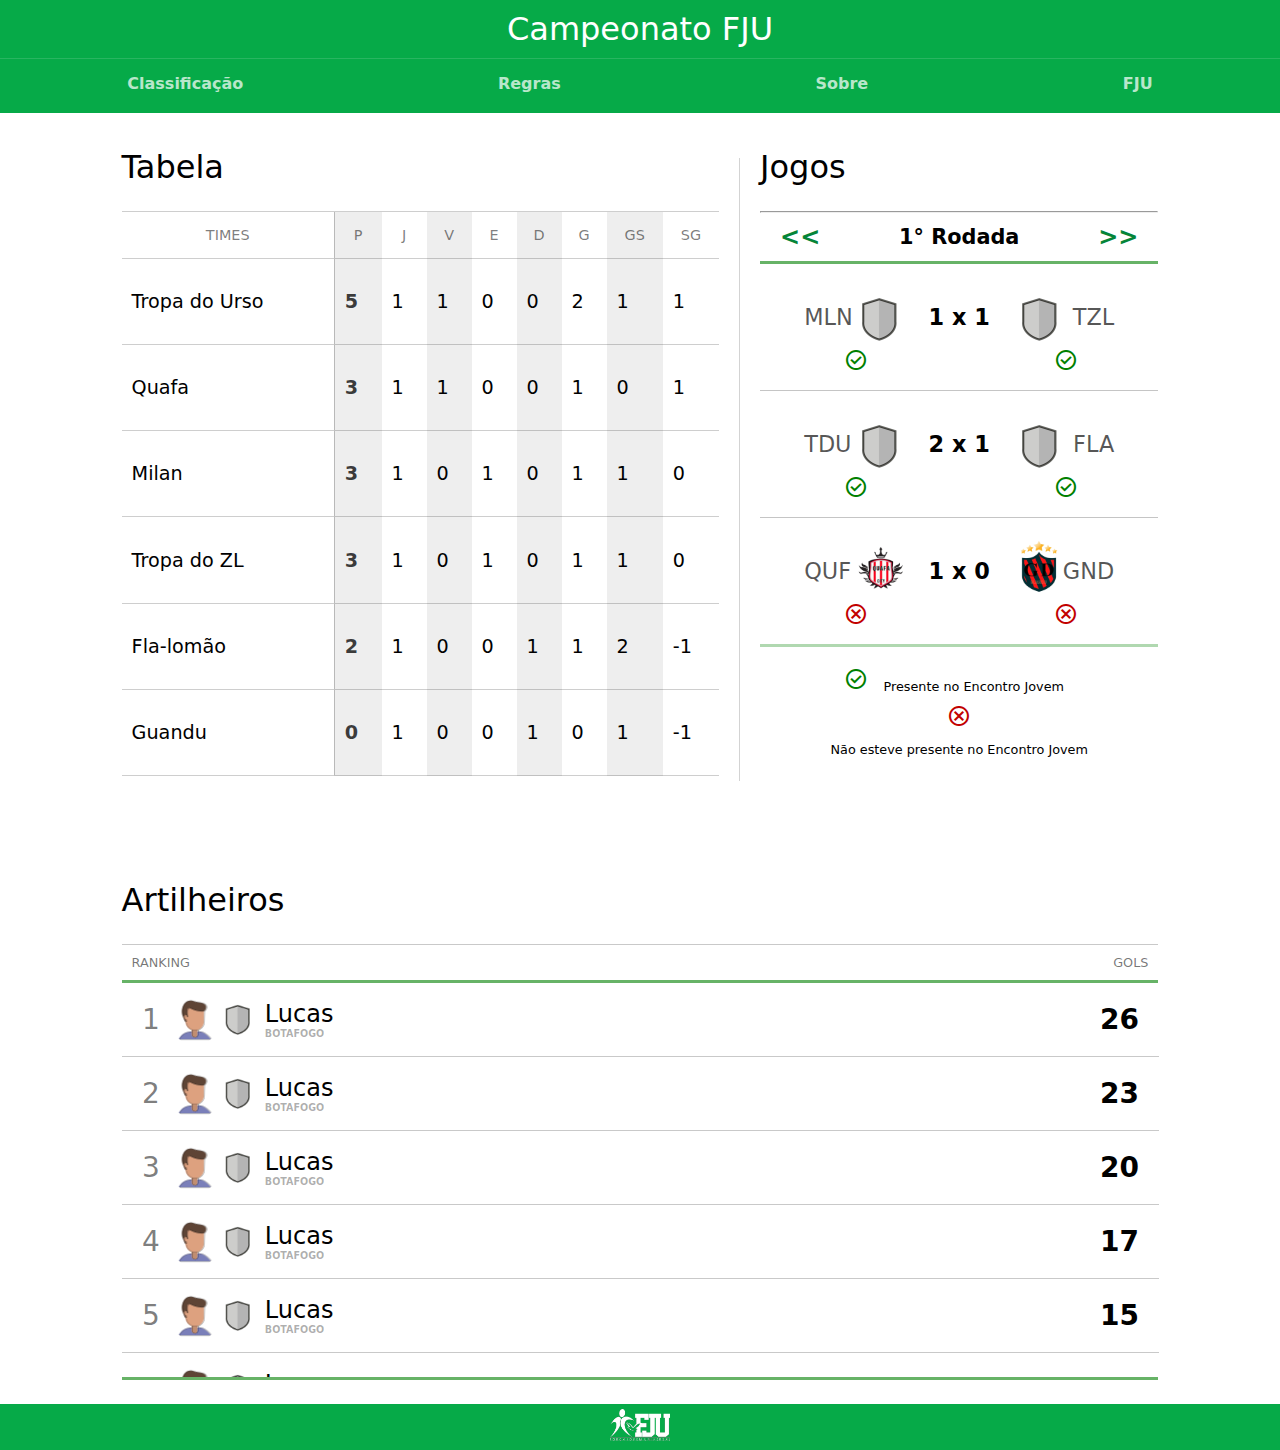
<file: index.html>
<!DOCTYPE html>
<html lang="en">
<head>
    <meta charset="UTF-8">
    <meta http-equiv="X-UA-Compatible" content="IE=edge">
    <meta name="viewport" content="width=device-width, initial-scale=1.0">
    <title>Tabela Campeonato</title>
    <link rel="stylesheet" href="https://fonts.googleapis.com/css2?family=Material+Symbols+Outlined:opsz,wght,FILL,GRAD@48,400,1,0" />
    <link rel="stylesheet" href="estilos/style.css">
    <link rel="stylesheet" href="estilos/media-queries.css">
</head>
<body>

    <header>
        <h1>Campeonato FJU</h1>
        <div></div> <!--Linha-->
        <menu>
            <ul>
                <li><a href="index.html">Classificação</a></li>
                <li><a href="regras.html">Regras</a></li>
                <li><a href="sobre.html">Sobre</a></li>
                <li><a href="fju.html">FJU</a></li>
            </ul>
        </menu>
    </header>

    <main>

        <section id="tabela-e-jogos"> <!-- tabela-e-jogos -->

            <section id="tabela"> <!--Section Tablea-->

                <h1>Tabela</h1>
                <table>
                    <colgroup>
                        <col class="times">
                        <col class="cinza">
                        <col >
                        <col class="cinza">
                        <col >
                        <col class="cinza">
                        <col >
                        <col class="cinza">
                        <col >
                    </colgroup>
                    <thead>
                        <tr>
                            <th>TIMES</th>
                            <th>P</th>
                            <th>J</th>
                            <th>V</th>
                            <th>E</th>
                            <th>D</th>
                            <th>G</th>
                            <th>GS</th>
                            <th>SG</th>
                        </tr>
                    </thead>
                    <tbody>
                        <tr>
                            <td>Tropa do Urso</td>
                            <td class="pontos">5</td> <!--Pontos-->
                            <td>1</td> <!--Jogos-->
                            <td>1</td> <!--Vitorias-->
                            <td>0</td> <!--Empates-->
                            <td>0</td> <!--Derrotas-->
                            <td>2</td> <!--Gols-->
                            <td>1</td> <!--Gols Sofridos-->
                            <td>1</td> <!--Saldo de Gols-->
                        </tr>
                        <tr>
                            <td>Quafa</td>
                            <td class="pontos">3</td> <!--Pontos-->
                            <td>1</td> <!--Jogos-->
                            <td>1</td> <!--Vitorias-->
                            <td>0</td> <!--Empates-->
                            <td>0</td> <!--Derrotas-->
                            <td>1</td> <!--Gols-->
                            <td>0</td> <!--Gols Sofridos-->
                            <td>1</td> <!--Saldo de Gols-->
                        </tr>
                        <tr>
                            <td>Milan</td>
                            <td class="pontos">3</td> <!--Pontos-->
                            <td>1</td> <!--Jogos-->
                            <td>0</td> <!--Vitorias-->
                            <td>1</td> <!--Empates-->
                            <td>0</td> <!--Derrotas-->
                            <td>1</td> <!--Gols-->
                            <td>1</td> <!--Gols Sofridos-->
                            <td>0</td> <!--Saldo de Gols-->
                        </tr>
                        <tr>
                            <td>Tropa do ZL</td>
                            <td class="pontos">3</td> <!--Pontos-->
                            <td>1</td> <!--Jogos-->
                            <td>0</td> <!--Vitorias-->
                            <td>1</td> <!--Empates-->
                            <td>0</td> <!--Derrotas-->
                            <td>1</td> <!--Gols-->
                            <td>1</td> <!--Gols Sofridos-->
                            <td>0</td> <!--Saldo de Gols-->
                        </tr>
                        <tr>
                            <td>Fla-lomão</td>
                            <td class="pontos">2</td> <!--Pontos-->
                            <td>1</td> <!--Jogos-->
                            <td>0</td> <!--Vitorias-->
                            <td>0</td> <!--Empates-->
                            <td>1</td> <!--Derrotas-->
                            <td>1</td> <!--Gols-->
                            <td>2</td> <!--Gols Sofridos-->
                            <td>-1</td> <!--Saldo de Gols-->
                        </tr>
                        <tr>
                            <td>Guandu</td>
                            <td class="pontos">0</td> <!--Pontos-->
                            <td>1</td> <!--Jogos-->
                            <td>0</td> <!--Vitorias-->
                            <td>0</td> <!--Empates-->
                            <td>1</td> <!--Derrotas-->
                            <td>0</td> <!--Gols-->
                            <td>1</td> <!--Gols Sofridos-->
                            <td>-1</td> <!--Saldo de Gols-->
                        </tr>
                    </tbody>
                </table>

            </section> <!--Section-Tabela-->

            <div class="linha-tabela-jogos"></div> <!-- Linha-Tabela-Jogos -->

            <section id="jogos"> <!--Section- Jogos-->
                <div id="primeira-rodada"> <!--Primeira Rodada-->
                    <h1>Jogos</h1>

                    <hr>

                    <div class="rodadas">
                        <span class="seta-esquerda" onclick="clickEsquerdaUm()"> << </span>
                        <p id="rodada1">1° Rodada</p>
                        <span class="seta-direita" onclick="clickDireitaUm()"> >> </span>
                    </div>

                    <div class="linha"></div>
                
                
                    <div class="estilos">
                        <div class="time-left">
                            <span class="time">MLN</span>
                            <span class="img-span"><img class="logo-exemplo" src="imagens/logo-time-exemplo.png" alt=""></span>
                            <span class="material-symbols-outlined simbolo-check simbolo">check_circle</span>
                        </div>

                        <div class="placar-meio">
                            <span>1 x 1</span>
                        </div>

                        <div class="time-right">
                            <span class="material-symbols-outlined simbolo-check simbolo">check_circle</span>
                            <span class="img-span"><img class="logo-exemplo" src="imagens/logo-time-exemplo.png" alt=""></span>
                            <span class="time">TZL</span>
                        </div>

                    </div> <!--Estilos -->

                    <div class="linha-jogos"></div> <!--Linha-Jogos-->

                    <div class="estilos">
                        <div class="time-left">
                            <span class="time">TDU</span>
                            <span class="img-span"><img class="logo-exemplo" src="imagens/logo-time-exemplo.png" alt=""></span>
                            <span class="material-symbols-outlined simbolo-check simbolo">check_circle</span>
                        </div>

                        <div class="placar-meio">
                            <span>2 x 1</span>
                        </div>


                        <div class="time-right">
                            <span class="material-symbols-outlined simbolo-check simbolo">check_circle</span>
                            <span class="img-span"><img class="logo-exemplo" src="imagens/logo-time-exemplo.png" alt=""></span>
                            <span class="time">FLA</span>
                        </div>
                    </div> <!-- Estilos -->


                    <div class="linha-jogos"></div> <!--Linha-Jogos-->


                    <div class="estilos">
                        <div class="time-left">
                            <span class="time">QUF</span>
                            <span class="img-span"><img src="imagens/quafa-logo.png" alt=""></span>
                            <span class="material-symbols-outlined simbolo-cancel simbolo">cancel</span>
                        </div>

                        <div class="placar-meio">
                            <span>1 x 0</span>
                        </div>

                        <div class="time-right">
                            <span class="material-symbols-outlined simbolo-cancel simbolo">cancel</span>
                            <span class="img-span"><img src="imagens/logo-guandu.png" alt=""></span>
                            <span class="time">GND</span>
                        </div>

                    </div> <!-- Estilos -->


                    <div class="linha linha-jogos-diff"></div>


                    <div class="presente-ou-nao">
                        <span class="material-symbols-outlined simbolo-check">check_circle</span>
                        <p>Presente no Encontro Jovem</p>
                        <br>
                        <span class="material-symbols-outlined simbolo-cancel">cancel</span>
                        <p>Não esteve presente no Encontro Jovem</p>
                    </div>


                </div> <!-- primeira-rodada -->

                <div id="segunda-rodada"> <!--segunda Rodada-->
                    <h1>Jogos</h1>

                    <hr>

                    <div class="rodadas">
                        <span class="seta-esquerda" onclick="clickEsquerdaDois()"> << </span>
                        <p id="rodada2"></p>
                        <span class="seta-direita" onclick="clickDireitaDois()"> >> </span>
                    </div>

                    <div class="linha"></div>
                
                
                    <div class="estilos">
                        <div class="time-left">
                            <span class="time">MLN</span>
                            <span class="img-span"><img class="logo-exemplo" src="imagens/logo-time-exemplo.png" alt=""></span>
                            <span class="material-symbols-outlined simbolo-check simbolo">check_circle</span>
                        </div>

                        <div class="placar-meio">
                            <span>1 x 1</span>
                        </div>

                        <div class="time-right">
                            <span class="material-symbols-outlined simbolo-check simbolo">check_circle</span>
                            <span class="img-span"><img class="logo-exemplo" src="imagens/logo-time-exemplo.png" alt=""></span>
                            <span class="time">TZL</span>
                        </div>

                    </div> <!--Estilos -->

                    <div class="linha-jogos"></div> <!--Linha-Jogos-->

                    <div class="estilos">
                        <div class="time-left">
                            <span class="time">TDU</span>
                            <span class="img-span"><img class="logo-exemplo" src="imagens/logo-time-exemplo.png" alt=""></span>
                            <span class="material-symbols-outlined simbolo-check simbolo">check_circle</span>
                        </div>

                        <div class="placar-meio">
                            <span>2 x 1</span>
                        </div>


                        <div class="time-right">
                            <span class="material-symbols-outlined simbolo-check simbolo">check_circle</span>
                            <span class="img-span"><img class="logo-exemplo" src="imagens/logo-time-exemplo.png" alt=""></span>
                            <span class="time">FLA</span>
                        </div>
                    </div> <!-- Estilos -->


                    <div class="linha-jogos"></div> <!--Linha-Jogos-->


                    <div class="estilos">
                        <div class="time-left">
                            <span class="time">QUF</span>
                            <span class="img-span"><img src="imagens/quafa-logo.png" alt=""></span>
                            <span class="material-symbols-outlined simbolo-cancel simbolo">cancel</span>
                        </div>

                        <div class="placar-meio">
                            <span>1 x 0</span>
                        </div>

                        <div class="time-right">
                            <span class="material-symbols-outlined simbolo-cancel simbolo">cancel</span>
                            <span class="img-span"><img src="imagens/logo-guandu.png" alt=""></span>
                            <span class="time">GND</span>
                        </div>

                    </div> <!-- Estilos -->


                    <div class="linha linha-jogos-diff"></div>


                    <div class="presente-ou-nao">
                        <span class="material-symbols-outlined simbolo-check">check_circle</span>
                        <p>Presente no Encontro Jovem</p>
                        <br>
                        <span class="material-symbols-outlined simbolo-cancel">cancel</span>
                        <p>Não esteve presente no Encontro Jovem</p>
                    </div>


                </div> <!-- segunda-rodada -->

                <div id="terceira-rodada"> <!--Terceira Rodada-->
                    <h1>Jogos</h1>

                    <hr>

                    <div class="rodadas">
                        <span class="seta-esquerda" onclick="clickEsquerdaTres()"> << </span>
                        <p id="rodada3"></p>
                        <span class="seta-direita" onclick="clickDireitaTres()"> >> </span>
                    </div>

                    <div class="linha"></div>
                
                
                    <div class="estilos">
                        <div class="time-left">
                            <span class="time">MLN</span>
                            <span class="img-span"><img class="logo-exemplo" src="imagens/logo-time-exemplo.png" alt=""></span>
                            <span class="material-symbols-outlined simbolo-check simbolo">check_circle</span>
                        </div>

                        <div class="placar-meio">
                            <span>1 x 1</span>
                        </div>

                        <div class="time-right">
                            <span class="material-symbols-outlined simbolo-check simbolo">check_circle</span>
                            <span class="img-span"><img class="logo-exemplo" src="imagens/logo-time-exemplo.png" alt=""></span>
                            <span class="time">TZL</span>
                        </div>

                    </div> <!--Estilos -->

                    <div class="linha-jogos"></div> <!--Linha-Jogos-->

                    <div class="estilos">
                        <div class="time-left">
                            <span class="time">TDU</span>
                            <span class="img-span"><img class="logo-exemplo" src="imagens/logo-time-exemplo.png" alt=""></span>
                            <span class="material-symbols-outlined simbolo-check simbolo">check_circle</span>
                        </div>

                        <div class="placar-meio">
                            <span>2 x 1</span>
                        </div>


                        <div class="time-right">
                            <span class="material-symbols-outlined simbolo-check simbolo">check_circle</span>
                            <span class="img-span"><img class="logo-exemplo" src="imagens/logo-time-exemplo.png" alt=""></span>
                            <span class="time">FLA</span>
                        </div>
                    </div> <!-- Estilos -->


                    <div class="linha-jogos"></div> <!--Linha-Jogos-->


                    <div class="estilos">
                        <div class="time-left">
                            <span class="time">QUF</span>
                            <span class="img-span"><img src="imagens/quafa-logo.png" alt=""></span>
                            <span class="material-symbols-outlined simbolo-cancel simbolo">cancel</span>
                        </div>

                        <div class="placar-meio">
                            <span>1 x 0</span>
                        </div>

                        <div class="time-right">
                            <span class="material-symbols-outlined simbolo-cancel simbolo">cancel</span>
                            <span class="img-span"><img src="imagens/logo-guandu.png" alt=""></span>
                            <span class="time">GND</span>
                        </div>

                    </div> <!-- Estilos -->


                    <div class="linha linha-jogos-diff"></div>


                    <div class="presente-ou-nao">
                        <span class="material-symbols-outlined simbolo-check">check_circle</span>
                        <p>Presente no Encontro Jovem</p>
                        <br>
                        <span class="material-symbols-outlined simbolo-cancel">cancel</span>
                        <p>Não esteve presente no Encontro Jovem</p>
                    </div>


                </div> <!-- terceira-rodada -->

                <div id="quarta-rodada"> <!--Quarta Rodada-->
                    <h1>Jogos</h1>

                    <hr>

                    <div class="rodadas">
                        <span class="seta-esquerda" onclick="clickEsquerdaQuatro()"> << </span>
                        <p id="rodada4"></p>
                        <span class="seta-direita" onclick="clickDireitaQuatro()"> >> </span>
                    </div>

                    <div class="linha"></div>
                
                
                    <div class="estilos">
                        <div class="time-left">
                            <span class="time">MLN</span>
                            <span class="img-span"><img class="logo-exemplo" src="imagens/logo-time-exemplo.png" alt=""></span>
                            <span class="material-symbols-outlined simbolo-check simbolo">check_circle</span>
                        </div>

                        <div class="placar-meio">
                            <span>1 x 1</span>
                        </div>

                        <div class="time-right">
                            <span class="material-symbols-outlined simbolo-check simbolo">check_circle</span>
                            <span class="img-span"><img class="logo-exemplo" src="imagens/logo-time-exemplo.png" alt=""></span>
                            <span class="time">TZL</span>
                        </div>

                    </div> <!--Estilos -->

                    <div class="linha-jogos"></div> <!--Linha-Jogos-->

                    <div class="estilos">
                        <div class="time-left">
                            <span class="time">TDU</span>
                            <span class="img-span"><img class="logo-exemplo" src="imagens/logo-time-exemplo.png" alt=""></span>
                            <span class="material-symbols-outlined simbolo-check simbolo">check_circle</span>
                        </div>

                        <div class="placar-meio">
                            <span>2 x 1</span>
                        </div>


                        <div class="time-right">
                            <span class="material-symbols-outlined simbolo-check simbolo">check_circle</span>
                            <span class="img-span"><img class="logo-exemplo" src="imagens/logo-time-exemplo.png" alt=""></span>
                            <span class="time">FLA</span>
                        </div>
                    </div> <!-- Estilos -->


                    <div class="linha-jogos"></div> <!--Linha-Jogos-->


                    <div class="estilos">
                        <div class="time-left">
                            <span class="time">QUF</span>
                            <span class="img-span"><img src="imagens/quafa-logo.png" alt=""></span>
                            <span class="material-symbols-outlined simbolo-cancel simbolo">cancel</span>
                        </div>

                        <div class="placar-meio">
                            <span>1 x 0</span>
                        </div>

                        <div class="time-right">
                            <span class="material-symbols-outlined simbolo-cancel simbolo">cancel</span>
                            <span class="img-span"><img src="imagens/logo-guandu.png" alt=""></span>
                            <span class="time">GND</span>
                        </div>

                    </div> <!-- Estilos -->


                    <div class="linha linha-jogos-diff"></div>


                    <div class="presente-ou-nao">
                        <span class="material-symbols-outlined simbolo-check">check_circle</span>
                        <p>Presente no Encontro Jovem</p>
                        <br>
                        <span class="material-symbols-outlined simbolo-cancel">cancel</span>
                        <p>Não esteve presente no Encontro Jovem</p>
                    </div>


                </div> <!-- quarta-rodada -->

            </section> <!--Section-Jogos-->

        </section> <!-- tabela-e-jogos -->


        <section id="artilheiros"> <!--artilheiros-->
            <h1>Artilheiros</h1>
            <div class="artilheiros">
                <p>RANKING</p>
                <p>GOLS</p>
                </div>
            <iframe src="artilheiros.html" id="tela" frameborder="0"></iframe>
        </section>                  <!--artilheiros-->

    </main>

    <footer>
        <a href="https://www.instagram.com/fjurealengorj/" target="_blank"><img src="imagens/FJU UNIVERSAL.png" alt="fju"></a>
    </footer>

    <script src="codigo/script.js"></script>

    <!--aaaaaa-->
</body>
</html>
</file>
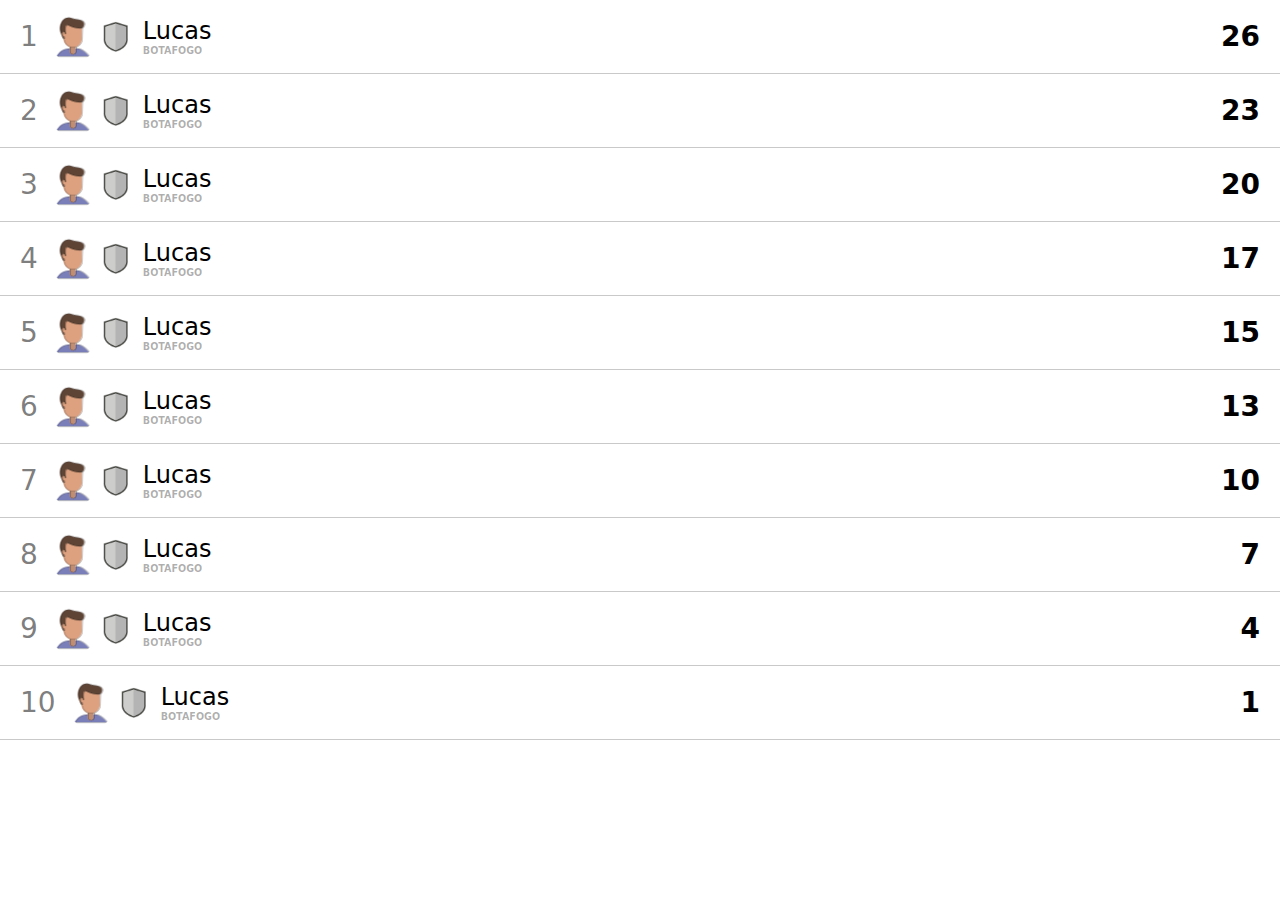
<file: artilheiros.html>
<!DOCTYPE html>
<html lang="pt-br">
<head>
    <meta charset="UTF-8">
    <meta http-equiv="X-UA-Compatible" content="IE=edge">
    <meta name="viewport" content="width=device-width, initial-scale=1.0">
    <title>Artilheiros</title>
    <link rel="stylesheet" href="estilos/artilheiros.css">
</head>
<body>
    <main>
        <div class="estilos">

            <div class="pessoa-e-time">
                <p class="posicao">1</p>
                <img src="imagens/pessoa-sem-rosto.jpg" alt="imagem de um rosto">
                <img class="logo-time" src="imagens/logo-time-exemplo.png" alt="">

                <div class="nome-e-time">
                    <p class="nome">Lucas</p>
                    <p class="time">Botafogo</p>
                </div>
            </div>
            
            <div class="gols">
                <p>26</p>
            </div>
        </div>

        <div class="estilos">

            <div class="pessoa-e-time">
                <p class="posicao">2</p>
                <img src="imagens/pessoa-sem-rosto.jpg" alt="imagem de um rosto">
                <img class="logo-time" src="imagens/logo-time-exemplo.png" alt="">

                
                <div class="nome-e-time">
                    <p class="nome">Lucas</p>
                    <p class="time">Botafogo</p>
                </div>
            </div>
            
            <div class="gols">
                <p>23</p>
            </div>
        </div>

        <div class="estilos">

            <div class="pessoa-e-time">
                <p class="posicao">3</p>
                <img src="imagens/pessoa-sem-rosto.jpg" alt="imagem de um rosto">
                <img class="logo-time" src="imagens/logo-time-exemplo.png" alt="">

                
                <div class="nome-e-time">
                    <p class="nome">Lucas</p>
                    <p class="time">Botafogo</p>
                </div>
            </div>
            
            <div class="gols">
                <p>20</p>
            </div>
        </div>

        <div class="estilos">

            <div class="pessoa-e-time">
                <p class="posicao">4</p>
                <img src="imagens/pessoa-sem-rosto.jpg" alt="imagem de um rosto">
                <img class="logo-time" src="imagens/logo-time-exemplo.png" alt="">

                
                <div class="nome-e-time">
                    <p class="nome">Lucas</p>
                    <p class="time">Botafogo</p>
                </div>
            </div>
            
            <div class="gols">
                <p>17</p>
            </div>
        </div>

        <div class="estilos">

            <div class="pessoa-e-time">
                <p class="posicao">5</p>
                <img src="imagens/pessoa-sem-rosto.jpg" alt="imagem de um rosto">
                <img class="logo-time" src="imagens/logo-time-exemplo.png" alt="">
                
                <div class="nome-e-time">
                    <p class="nome">Lucas</p>
                    <p class="time">Botafogo</p>
                </div>
            </div>
            
            <div class="gols">
                <p>15</p>
            </div>
        </div>

        <div class="estilos">

            <div class="pessoa-e-time">
                <p class="posicao">6</p>
                <img src="imagens/pessoa-sem-rosto.jpg" alt="imagem de um rosto">
                <img class="logo-time" src="imagens/logo-time-exemplo.png" alt="">
                
                <div class="nome-e-time">
                    <p class="nome">Lucas</p>
                    <p class="time">Botafogo</p>
                </div>
            </div>
            
            <div class="gols">
                <p>13</p>
            </div>
        </div>

        <div class="estilos">

            <div class="pessoa-e-time">
                <p class="posicao">7</p>
                <img src="imagens/pessoa-sem-rosto.jpg" alt="imagem de um rosto">
                <img class="logo-time" src="imagens/logo-time-exemplo.png" alt="">
                
                <div class="nome-e-time">
                    <p class="nome">Lucas</p>
                    <p class="time">Botafogo</p>
                </div>
            </div>
            
            <div class="gols">
                <p>10</p>
            </div>
        </div>

        <div class="estilos">

            <div class="pessoa-e-time">
                <p class="posicao">8</p>
                <img src="imagens/pessoa-sem-rosto.jpg" alt="imagem de um rosto">
                <img class="logo-time" src="imagens/logo-time-exemplo.png" alt="">
                
                <div class="nome-e-time">
                    <p class="nome">Lucas</p>
                    <p class="time">Botafogo</p>
                </div>
            </div>
            
            <div class="gols">
                <p>7</p>
            </div>
        </div>

        <div class="estilos">

            <div class="pessoa-e-time">
                <p class="posicao">9</p>
                <img src="imagens/pessoa-sem-rosto.jpg" alt="imagem de um rosto">
                <img class="logo-time" src="imagens/logo-time-exemplo.png" alt="">
                
                <div class="nome-e-time">
                    <p class="nome">Lucas</p>
                    <p class="time">Botafogo</p>
                </div>
            </div>
            
            <div class="gols">
                <p>4</p>
            </div>
        </div>

        <div class="estilos">

            <div class="pessoa-e-time">
                <p class="posicao">10</p>
                <img src="imagens/pessoa-sem-rosto.jpg" alt="imagem de um rosto">
                <img class="logo-time" src="imagens/logo-time-exemplo.png" alt="">
                
                <div class="nome-e-time">
                    <p class="nome">Lucas</p>
                    <p class="time">Botafogo</p>
                </div>
            </div>
            
            <div class="gols">
                <p>1</p>
            </div>
        </div>
    </main>
</body>
</html>
</file>
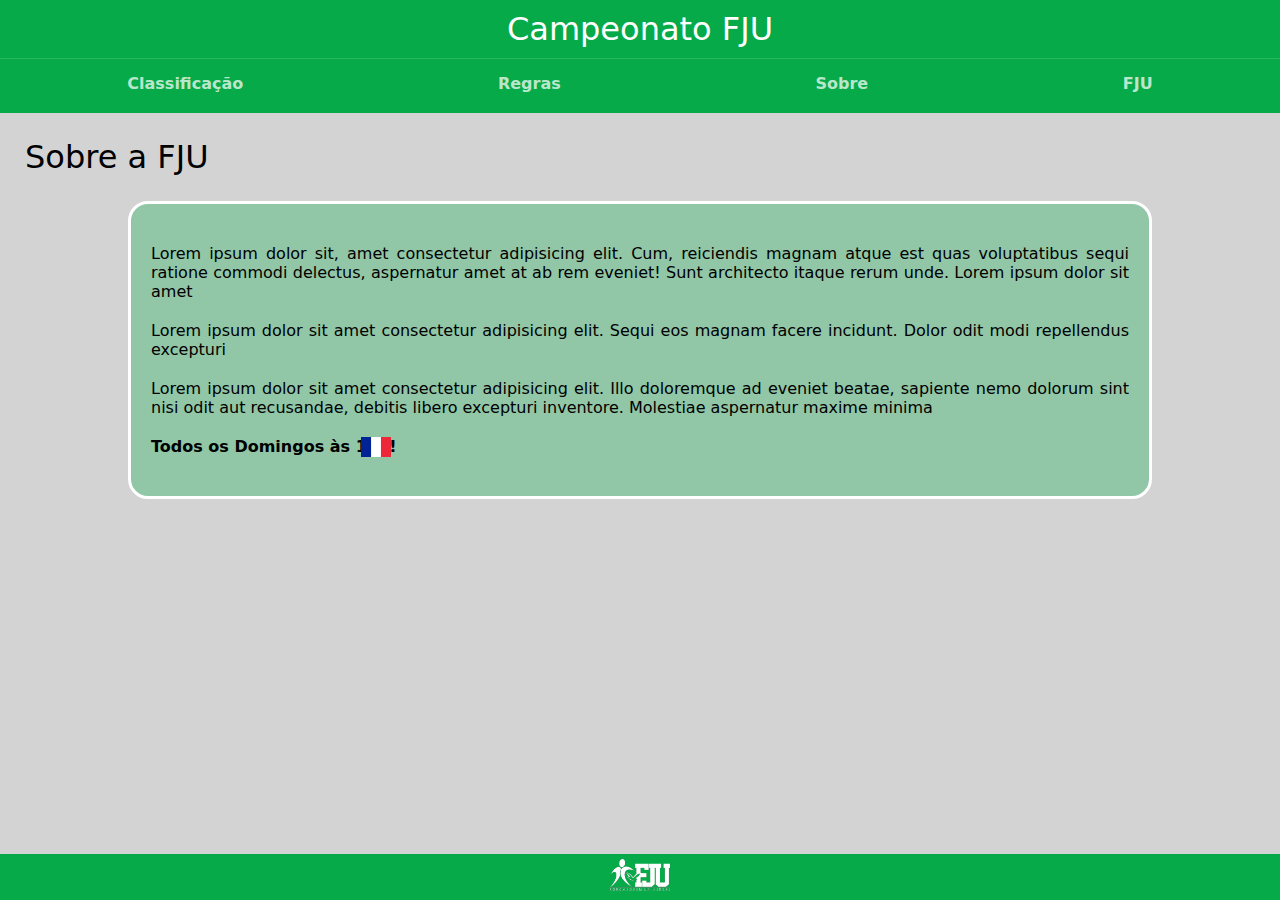
<file: fju.html>
<!DOCTYPE html>
<html lang="pt-br">
<head>
    <meta charset="UTF-8">
    <meta http-equiv="X-UA-Compatible" content="IE=edge">
    <meta name="viewport" content="width=device-width, initial-scale=1.0">
    <title>FJU</title>
    <link rel="stylesheet" href="estilos/style.css">
    <link rel="stylesheet" href="estilos/fju.css">
</head>
<body>
    <header>
        <h1>Campeonato FJU</h1>
        <div></div> <!--Linha-->
        <menu>
            <ul>
                <li><a href="index.html">Classificação</a></li>
                <li><a href="regras.html">Regras</a></li>
                <li><a href="sobre.html">Sobre</a></li>
                <li><a href="fju.html">FJU</a></li>
            </ul>
        </menu>
    </header>

    <main>
        <h1>Sobre a FJU</h1>
        
        <div class="conteudo">
            <p>
                Lorem ipsum dolor sit, amet consectetur adipisicing elit. Cum, reiciendis magnam atque est quas voluptatibus sequi ratione commodi delectus, aspernatur amet at ab rem eveniet! Sunt architecto itaque rerum unde.
                Lorem ipsum dolor sit amet
            </p>
            <p>
                Lorem ipsum dolor sit amet consectetur adipisicing elit. Sequi eos magnam facere incidunt. Dolor odit modi repellendus excepturi
            </p>
            <p>
                Lorem ipsum dolor sit amet consectetur adipisicing elit. Illo doloremque ad eveniet beatae, sapiente nemo dolorum sint nisi odit aut recusandae, debitis libero excepturi inventore. Molestiae aspernatur maxime minima 
            </p>
            <p>
                <span>Todos os Domingos às 16h!</span>
                <img src="imagens/bandeira-frança.png" alt="bandeira-frança">
            </p>

        </div>
    </main>

    <footer>
        <a href="https://www.instagram.com/fjurealengorj/" target="_blank"><img src="imagens/FJU UNIVERSAL.png" alt="fju"></a>
    </footer>
</body>
</html>
</file>
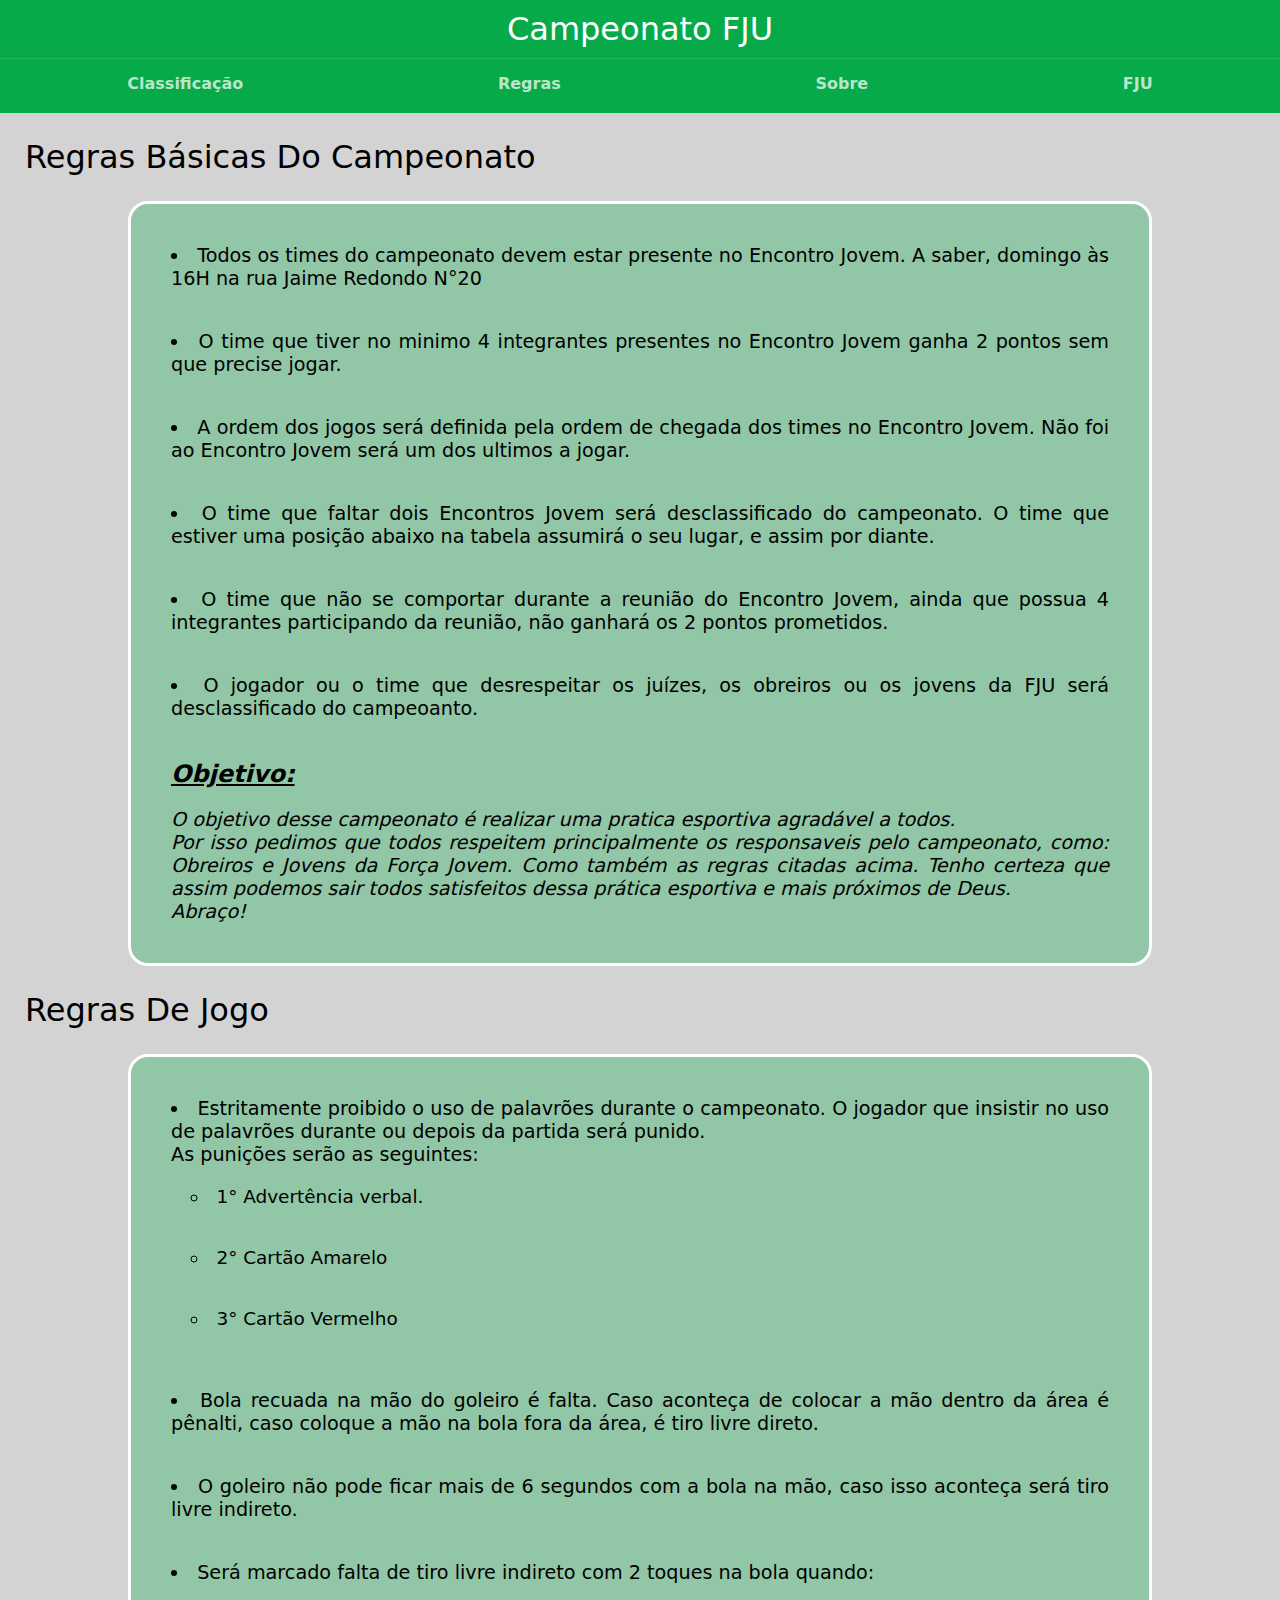
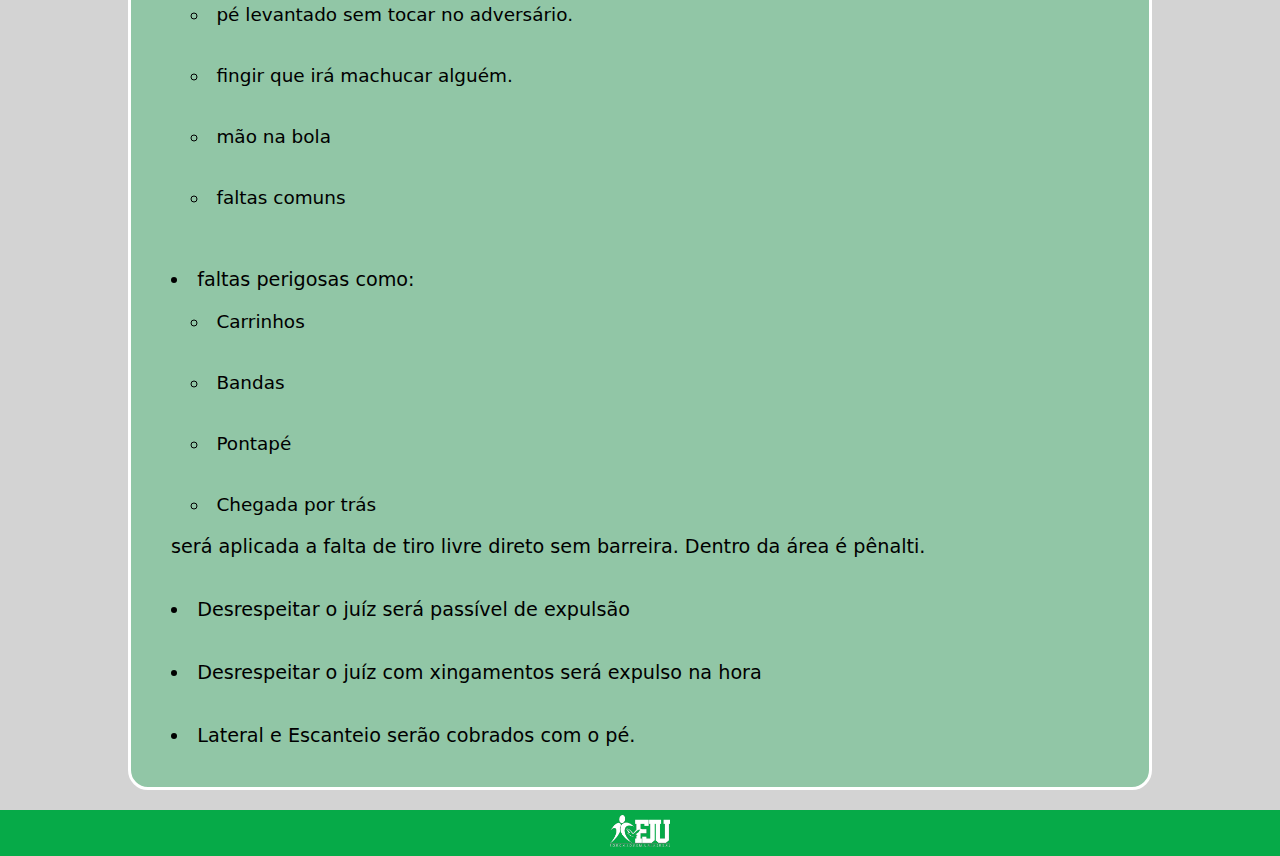
<file: regras.html>
<!DOCTYPE html>
<html lang="pt-br">
<head>
    <meta charset="UTF-8">
    <meta http-equiv="X-UA-Compatible" content="IE=edge">
    <meta name="viewport" content="width=device-width, initial-scale=1.0">
    <title>Regras Campeonato</title>
    <link rel="stylesheet" href="estilos/style.css">
    <link rel="stylesheet" href="estilos/regras.css">
</head>
<body>
    <header>
        <h1>Campeonato FJU</h1>
        <div></div> <!--Linha-->
        <menu>
            <ul>
                <li><a href="index.html">Classificação</a></li>
                <li><a href="regras.html">Regras</a></li>
                <li><a href="sobre.html">Sobre</a></li>
                <li><a href="fju.html">FJU</a></li>
            </ul>
        </menu>
    </header>

    <main>
        <h1>Regras Básicas Do Campeonato</h1>

        <div class="conteudo">

                <ul>
                    <li>Todos os times do campeonato devem estar presente no Encontro Jovem. A saber, domingo às 16H na rua Jaime Redondo N°20</li>
                    <li>O time que tiver no minimo 4 integrantes presentes no Encontro Jovem ganha 2 pontos sem que precise jogar.</li>
                    <li>A ordem dos jogos será definida pela ordem de chegada dos times no Encontro Jovem. Não foi ao Encontro Jovem será um dos ultimos a jogar.</li>
                    <li>O time que faltar dois Encontros Jovem será desclassificado do campeonato. O time que estiver uma posição abaixo na tabela assumirá o seu lugar, e assim por diante.</li>
                    <li>O time que não se comportar durante a reunião do Encontro Jovem, ainda que possua 4 integrantes participando da reunião, não ganhará os 2 pontos prometidos.</li>
                    <li>O jogador ou o time que desrespeitar os juízes, os obreiros ou os jovens da FJU será desclassificado do campeoanto.</li>
                </ul>

                <div class="objetivo">
                    <h2>Objetivo:</h2>
                    <p>O objetivo desse campeonato é realizar uma pratica esportiva agradável a todos. <br>
                        Por isso pedimos que todos respeitem principalmente os responsaveis pelo campeonato, como: Obreiros e Jovens da Força Jovem. Como também as regras citadas acima. Tenho certeza que assim podemos sair todos satisfeitos dessa prática esportiva e mais próximos de Deus. <br>
                         Abraço!</p>
                </div>
        </div>

        <h1>Regras De Jogo</h1>

        <div class="conteudo">

            <ul>
                <li>Estritamente proibido o uso de palavrões durante o campeonato. O jogador que insistir no uso de palavrões durante ou depois da partida será punido. 
                <br> 
                As punições serão as seguintes: 
                <br>
                <ul class="ul-diff">
                    <li>1° Advertência verbal.</li>
                    <li>2° Cartão Amarelo</li> 
                    <li>3° Cartão Vermelho</li>
                </ul>
                </li>
                <li>
                    Bola recuada na mão do goleiro é falta. Caso aconteça de colocar a mão dentro da área é pênalti, caso coloque a mão na bola fora da área, é tiro livre direto.
                </li>
                <li>O goleiro não pode ficar mais de 6 segundos com a bola na mão, caso isso aconteça será tiro livre indireto.</li>
                <li>Será marcado falta de tiro livre indireto com 2 toques na bola quando: 
                    <ul class="ul-diff">
                        <li>pé levantado sem tocar no adversário.</li>
                        <li>fingir que irá machucar alguém.</li>
                        <li>mão na bola</li>
                        <li>faltas comuns</li>
                    </ul>
                </li>
                <li>faltas perigosas como:
                    <ul class="ul-diff">
                        <li>Carrinhos</li>
                        <li>Bandas</li>
                        <li>Pontapé</li>
                        <li>Chegada por trás</li>
                    </ul>
                    <p>será aplicada a falta de tiro livre direto sem barreira. Dentro da área é pênalti.</p>
                </li>
                <li>Desrespeitar o juíz será passível de expulsão</li>
                <li>Desrespeitar o juíz com xingamentos será expulso na hora</li>
                <li>Lateral e Escanteio serão cobrados com o pé.</li>
            </ul>

        </div>
    </main>
    
    <footer>
        <a href="https://www.instagram.com/fjurealengorj/" target="_blank"><img src="imagens/FJU UNIVERSAL.png" alt="fju"></a>
    </footer>
</body>
</html>
</file>
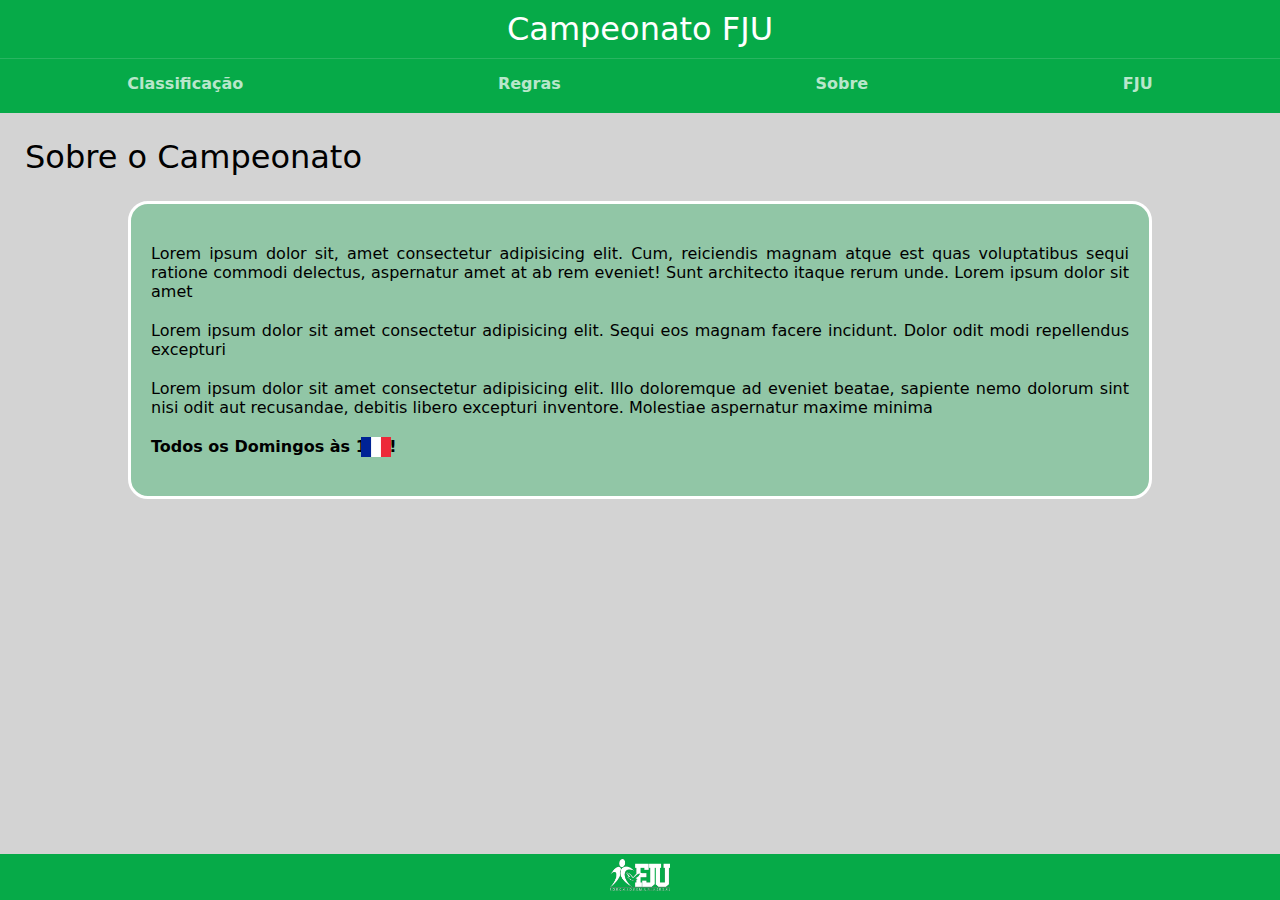
<file: sobre.html>
<!DOCTYPE html>
<html lang="pt-br">
<head>
    <meta charset="UTF-8">
    <meta http-equiv="X-UA-Compatible" content="IE=edge">
    <meta name="viewport" content="width=device-width, initial-scale=1.0">
    <title>Sobre o Campeonato</title>
    <link rel="stylesheet" href="estilos/style.css">
    <link rel="stylesheet" href="estilos/sobre.css">
</head>
<body>
    <header>
        <h1>Campeonato FJU</h1>
        <div></div> <!--Linha-->
        <menu>
            <ul>
                <li><a href="index.html">Classificação</a></li>
                <li><a href="regras.html">Regras</a></li>
                <li><a href="sobre.html">Sobre</a></li>
                <li><a href="fju.html">FJU</a></li>
            </ul>
        </menu>
    </header>

    <main>
        <h1>Sobre o Campeonato</h1>
        
        <div class="conteudo">
            <p>
                Lorem ipsum dolor sit, amet consectetur adipisicing elit. Cum, reiciendis magnam atque est quas voluptatibus sequi ratione commodi delectus, aspernatur amet at ab rem eveniet! Sunt architecto itaque rerum unde.
                Lorem ipsum dolor sit amet
            </p>
            <p>
                Lorem ipsum dolor sit amet consectetur adipisicing elit. Sequi eos magnam facere incidunt. Dolor odit modi repellendus excepturi
            </p>
            <p>
                Lorem ipsum dolor sit amet consectetur adipisicing elit. Illo doloremque ad eveniet beatae, sapiente nemo dolorum sint nisi odit aut recusandae, debitis libero excepturi inventore. Molestiae aspernatur maxime minima 
            </p>
            <p>
                <span>Todos os Domingos às 16h!</span>
                <img src="imagens/bandeira-frança.png" alt="bandeira-frança">
            </p>

        </div>
    </main>

    <footer>
        <a href="https://www.instagram.com/fjurealengorj/" target="_blank"><img src="imagens/FJU UNIVERSAL.png" alt="fju"></a>
    </footer>

</body>
</html>
</file>
<file: estilos/style.css>
@charset "UTF-8";

* {
    margin: 0;
    padding: 0;
    box-sizing: border-box;
}

body {
    font-family: system-ui, -apple-system, BlinkMacSystemFont, 'Segoe UI', Roboto, Oxygen, Ubuntu, Cantarell, 'Open Sans', 'Helvetica Neue', sans-serif;
    min-height: 100vh;
    display: flex;
    flex-direction: column;
}

::-webkit-scrollbar {
    width: 0;
    height: 0;
}

header {
    background-color: #06AA48;
}

header h1 {
    color: white;
    font-weight: 100;
    text-align: center;
    padding: 10px;
}

header div {
    height: 1px;
    background-color: rgba(255, 255, 255, 0.137);
}

menu ul {
    display: flex;
    list-style-type: none;
    justify-content: space-around;
}

menu ul li a {
    padding: 15px 15px 20px 15px;
    display: inline-block;
    color: rgba(255, 255, 255, 0.726);
    font-weight: bold;
    text-decoration: none;
}

menu ul li a:hover {
    color: rgba(0, 0, 0, 0.705);
    border-bottom: solid 2px black;
    cursor: pointer;
    transition: .5s;
}

main {
    flex: 1 1 0;
}

section#tabela-e-jogos h1 {
    font-weight: 400;
    font-size: 2em;
}

main h1 {
    margin: 25px;
    font-weight: 400;
}


table {
    border-collapse: collapse;
    width: 100%;
    margin-bottom: 80px;
}

table td, th {
    border-top: solid 1px rgba(0, 0, 0, 0.192);
    border-bottom: solid 1px rgba(0, 0, 0, 0.192);
    padding: 15px 10px;
    font-size: 1.2em;
}

table th {
    font-weight: normal;
    color: rgba(0, 0, 0, 0.527);
    font-size: .9em;
}

col.cinza {
    background-color: rgba(211, 211, 211, 0.397);
}

col.times {
    border-right: solid 1px rgba(0, 0, 0, 0.219);
}

.pontos {
    font-weight: bold;
    color: rgba(0, 0, 0, 0.753);
}

div.rodadas {
    display: flex;
    justify-content: space-between;
    align-items: center;
}

span.seta-esquerda {
    color: #058538;
    font-weight: bold;
    font-size: 1.5em;
    padding: 10px;
    margin-left: 10px;
}

span.seta-esquerda:hover {
    text-decoration: underline;
    cursor: pointer;
}

div.rodadas p {
    font-weight: bold;
    padding: 10px;
    font-size: 1.3em;
}

span.seta-direita {
    color: #058538;
    font-weight: bold;
    font-size: 1.5em;
    padding: 10px;
    margin-right: 10px;
}

span.seta-direita:hover {
    text-decoration: underline;
    cursor: pointer;
}

div.linha {
    height: 3px;
    background-color: rgba(0, 128, 0, 0.596);
}

/* Arrumar jogos */

div.estilos {
    display: flex;
    justify-content: space-between;
    align-items: center;
    padding: 40px 20px;
    width: 100%;
    margin: auto;
}

div.time-left {
    position: relative;
    width: 100px;
}

div.time-left .time {
    font-size: 1.4em;
    color: rgba(0, 0, 0, 0.671);
}

div.time-left img {
    width: 70px;
    position: absolute;
    top: -23px;
    left: 45px;
}

div.time-left img.logo-exemplo {
    width: 50px;
    position: absolute;
    top: -10px;
    left: 54px;
}

div.time-left .simbolo {
    position: absolute;
    left: 120px;
    top: 5px;
}

div.placar-meio {
    font-size: 1.4em;
    font-weight: bold;
    width: 100px;
    text-align: center;
}

div.time-right {
    position: relative;
    width: 100px;
    text-align: right;
}

div.time-right .simbolo {
    position: absolute;
    right: 110px;
    top: 5px;
}

div.time-right img {
    width: 70px;
    position: absolute;
    right: 40px;
    top: -23px;
}

div.time-right img.logo-exemplo {
    width: 50px;
    position: absolute;
    top: -10px;
    right: 50px;
}

div.time-right .time {
    font-size: 1.4em;
    color: rgba(0, 0, 0, 0.671);
}

div.linha-jogos {
    width: 100%;
    height: 1px;
    background-color: rgba(0, 0, 0, 0.226);
}

div.linha-jogos-diff {
    background-color: rgba(0, 128, 0, 0.308);
}


/* Arrumar jogos */

#primeira-rodada {display: block;}
#segunda-rodada {display: none;}
#terceira-rodada {display: none;}
#quarta-rodada {display: none;}


.presente-ou-nao {
    width: 100%;
    text-align: center;
    padding: 20px 50px 30px 50px;
}

.presente-ou-nao p {
    display: inline-block;
    margin: 10px;
    font-size: 0.8em;
}

.simbolo-check {
    color: green;
}

.simbolo-cancel {
    color: rgb(194, 0, 0);
}

section#artilheiros h1 {
    font-weight: 400;
    font-size: 2em;
}

div.artilheiros {
    display: flex;
    justify-content: space-between;
    padding: 10px;
    border-top: solid 1px  rgba(0, 0, 0, 0.212);

}

div.artilheiros p  {
    color: rgba(0, 0, 0, 0.541);
    font-size: .8em;
}


#tela {
    width: 100%;
    height: 400px;
    margin: auto;
    border-top: solid 3px rgba(0, 128, 0, 0.596);
    border-bottom: solid 3px rgba(0, 128, 0, 0.596);
}

footer {
    background-color: #06AA48;
    text-align: center;
    margin-top: 20px;
    padding: 5px;
    width: 100%;
}

footer img {
    width: 60px;
}

footer img:hover {
    width: 70px;
    transition: .5s;
}
</file>
<file: estilos/media-queries.css>
@charset "UTF-8";

@media screen and (min-width: 640px) {
    main {
        width: 80vw;
        margin: auto;

    }

    section#tabela-e-jogos h1 {
        margin: 25px 25px 25px 0px;
    }

    main h1 {
        margin: 25px 25px 25px 0px;
    }

    div.estilos {
        width: 500px;
    }
}

@media screen and (min-width: 1000px) {
    main {
        width: 90vw;
    }

    table {
        width: 550px;
        height: 565px;
    }

    section#tabela-e-jogos {
        display: flex;
        width: 900px;
        margin: 35px auto 0px auto;
    }

    section#tabela-e-jogos h1 {
        margin: 0px 25px 25px 0px;
    }

    div.linha-tabela-jogos {
        height: 623px;
        width: 1px;
        margin: 10px 20px 0px 20px;
        background-color: rgba(0, 0, 0, 0.171);
    }

    #primeira-rodada {width: 300px;}
    #segunda-rodada {width: 300px;}
    #terceira-rodada {width: 300px;}
    #quarta-rodada {width: 300px;}

    div.estilos {
        width: 300px;
        margin-bottom: 5px;
    }

    /* Time LEFT */

    div.time-left img.logo-exemplo {
        width: 50px;
        position: absolute;
        top: -10px;
        left: 50px;
    }

    div.time-left img {
        width: 70px;
        position: absolute;
        top: -23px;
        left: 42px;
    }

    div.time-left .simbolo {
        left: 40px;
        top: 40px;
    }

    /* Time Right */

    div.time-right img.logo-exemplo {
        width: 50px;
        position: absolute;
        top: -10px;
        right: 50px;
    }

    div.time-right img {
        width: 70px;
        position: absolute;
        right: 40px;
        top: -23px;
    }

    div.time-right .simbolo {
        left: 40px;
        top: 40px;
    }

    section#artilheiros {
        width: 900px;
        margin: auto;
    }
}

@media screen and (min-width: 1100px) {
    main {
        width: 90vw;
    }

    section#tabela {
        width: 60%;
    }

    table {
        width: 100%;
        height: 565px;
    }

    section#tabela-e-jogos {
        display: flex;
        width: 90%;
        margin: 35px auto 0px auto;
    }

    section#tabela-e-jogos h1 {
        margin: 0px 25px 25px 0px;
    }

    div.linha-tabela-jogos {
        height: 623px;
        width: 1px;
        margin: 10px 20px 0px 20px;
        background-color: rgba(0, 0, 0, 0.171);
    }

    section#jogos {
        width: 40%;
    }

    #primeira-rodada {width: 100%;}
    #segunda-rodada {width: 100%;}
    #terceira-rodada {width: 100%;}
    #quarta-rodada {width: 100%;}

    div.estilos {
        min-width: 350px;

        margin-bottom: 5%;
    }

    div.time-left img.logo-exemplo {
        width: 50px;
        position: absolute;
        top: -10px;
        left: 50px;
    }

    div.time-left img {
        width: 70px;
        position: absolute;
        top: -23px;
        left: 42px;
    }

    div.time-left .simbolo {
        left: 40%;
        top: 170%;
    }

    /* Time Right */

    div.time-right img.logo-exemplo {
        width: 50px;
        position: absolute;
        top: -10px;
        right: 50px;
    }

    div.time-right img {
        width: 70px;
        position: absolute;
        right: 40px;
        top: -23px;
    }

    div.time-right .simbolo {
        left: 40%;
        top: 170%;
    }

    section#artilheiros {
        width: 90%;
    }
}
</file>
<file: estilos/artilheiros.css>
@charset "UTF-8";

* {
    margin: 0;
    padding: 0;
    box-sizing: border-box;
}

body {
    background-color: rgba(211, 211, 211, 0);
    font-family: system-ui, -apple-system, BlinkMacSystemFont, 'Segoe UI', Roboto, Oxygen, Ubuntu, Cantarell, 'Open Sans', 'Helvetica Neue', sans-serif;
}

::-webkit-scrollbar {
    width: 0;
    height: 0;
}


div.estilos {
    display: flex;
    justify-content: space-between;
    align-items: center;
    padding: 10px;
    border-bottom: solid 1px rgba(0, 0, 0, 0.212);
}

div.pessoa-e-time {
    display: flex;
    align-items: center;
}

div.pessoa-e-time p {
    padding: 10px;
}

div.pessoa-e-time .posicao {
    font-size: 28px;
    color: rgba(0, 0, 0, 0.527);
}

div.pessoa-e-time .nome {
    font-size: 1.5em;
    padding: 0px 10px;
}

div.pessoa-e-time .time {
    color: rgba(0, 0, 0, 0.329);;
    font-size: .6em;
    font-weight: bold;
    padding: 0px 10px;
    text-transform: uppercase;
}

div.pessoa-e-time img {
    width: 50px;
    border-radius: 50%;
}

div.pessoa-e-time .logo-time {
    width: 35px;
}

div.gols p {
    font-size: 28px;
    font-weight: bold;
    padding: 10px;
}
</file>
<file: estilos/fju.css>
@charset "UTF-8";

body, html {
    background-color: lightgray;
}

.conteudo {
    width: 80vw;
    background-color: #06aa4852;
    margin: auto;
    padding: 20px;
    border-radius: 20px;
    border: solid 3px  white;
    position: relative;
}

.conteudo p {
    margin: 20px 0;
    text-align: justify;
}

.conteudo span {
    font-weight: bold;
}

.conteudo img {
    width: 30px;
    position: absolute;
    left: 230px;
}
</file>
<file: estilos/regras.css>
@charset "UTF-8";

body,html {
    background-color: lightgray;

}

.conteudo {
    background-color: #06aa4852;
    margin: auto;
    padding: 20px;
    border-radius: 20px;
    border: solid 3px white;
    width: 80vw;
}

div.conteudo ul li {
    list-style-position: inside;
    font-size: 1.2em;
    padding: 20px;
    font-weight: 500;
    text-align: justify;
}

.objetivo h2 {
    padding: 20px;
    text-decoration: underline;
    font-style: italic;
}

.objetivo p {
    padding: 0 20px 20px 20px;
    font-size: 1.2em;
    font-weight: 500;
    font-style: italic;
    text-align: justify;
}

.ul-diff  {
    list-style-position: outside;
    font-size: .8em;
    padding: 0px;
}
</file>
<file: estilos/sobre.css>
@charset "UTF-8";


body {
    background-color: lightgray;
}

.conteudo {
    width: 80vw;
    background-color: #06aa4852;
    margin: auto;
    padding: 20px;
    border-radius: 20px;
    border: solid 3px  white;
    position: relative;
}

.conteudo p {
    margin: 20px 0;
    text-align: justify;
}

.conteudo span {
    font-weight: bold;
}

.conteudo img {
    width: 30px;
    position: absolute;
    left: 230px;
}
</file>
